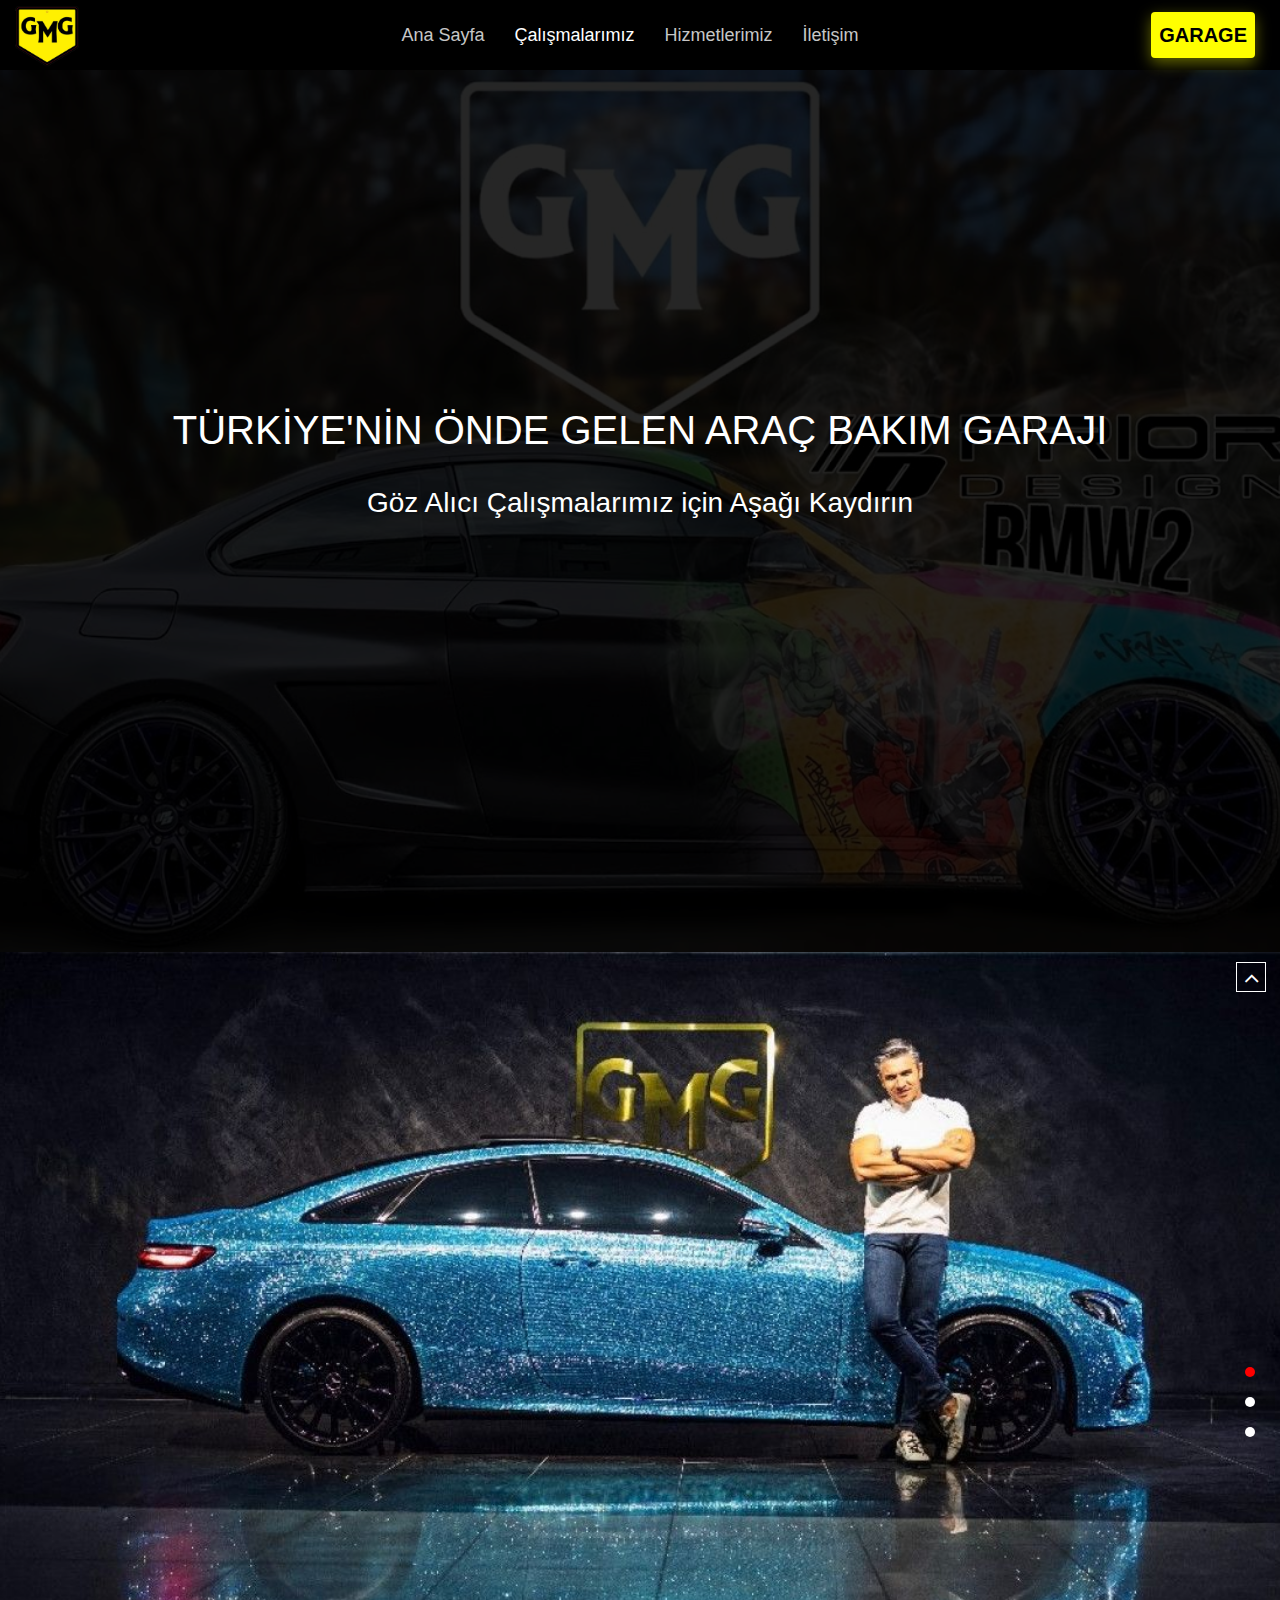
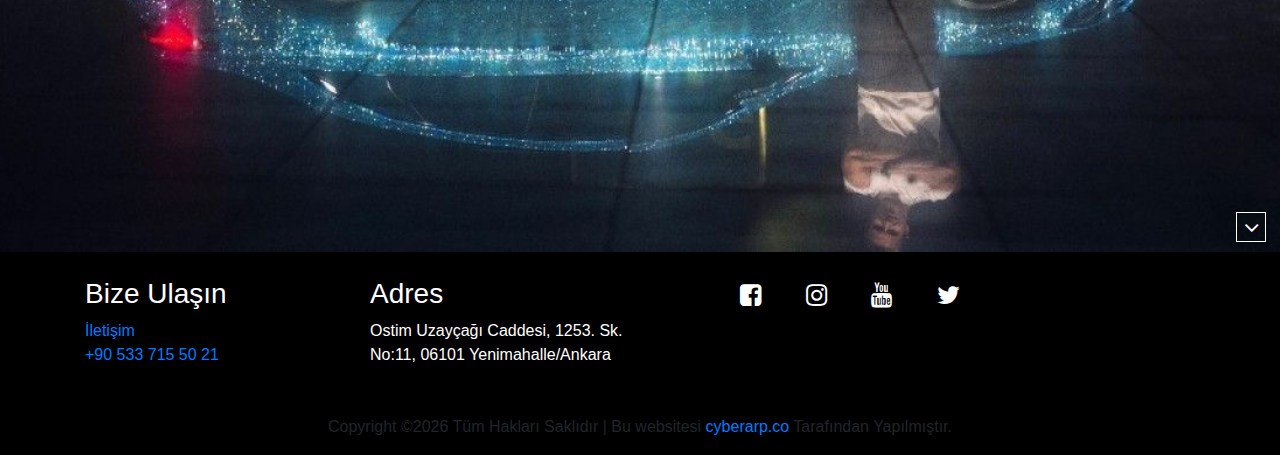
<file: calismalarimiz/index.html>
<!DOCTYPE html>
<html>

<head>
    <meta charset="UTF-8">
    <title>GMG GARAGE • Çalışmalarımız</title>
    <meta name="viewport" content="width=device-width, initial-scale=1.0">
    <meta name="description" content="GMG Garage Araç Kaplama,Cam Filmi ,Kaput Filmi, Body Kit,Boya Koruma ,,Özel Uygulamalar,Göçük Düzeltme,Jant Boyama Merkezidir." />
    <meta name="robots" content="works, follow, max-snippet:-1, max-image-preview:large, max-video-preview:-1" />
    <link rel="canonical" href="https://gmggarage.com/calismalarimiz/" />
    <meta property="og:locale" content="tr_TR" />
    <meta property="og:type" content="article" />
    <meta property="og:title" content="GMG Garage Araç Kaplama - Çalışmalarımız" />
    <meta property="og:description" content="GMG Garage Araç Kaplama,Cam Filmi ,Kaput Filmi, Body Kit,Boya Koruma ,,Özel Uygulamalar,Göçük Düzeltme,Jant Boyama Merkezidir" />
    <meta property="og:url" content="https://gmggarage.com/calismalarimiz/" />
    <meta property="og:site_name" content="GMG GARAGE • Türkiyenin Önde Genel Garajı" />
    <meta property="article:publisher" content="https://www.instagram.com/gmggarage/" />

    <link rel="icon" href="../assets/images/logo/logo.png" type="image/png">
    
    <link rel="stylesheet" type="text/css" href="../assets/css/frameworks/hamburger.css" />
    <link rel="stylesheet" type="text/css" href="../assets/css/frameworks/home.css" />
    
    <link rel="stylesheet" type="text/css" href="../assets/css/frameworks/bootstrap.min.css" />
    <link rel="stylesheet" type="text/css" href="../assets/css/font-awesome.min.css" />
    
    <link rel="stylesheet" type="text/css" href="../assets/css/style.css" />
    
    <script src="https://ajax.googleapis.com/ajax/libs/jquery/3.5.1/jquery.min.js"></script>
    <link rel="stylesheet" href="https://unpkg.com/aos@next/dist/aos.css" />
</head>
<body>
    <header>
        <div class="desktopNav">
            <div class="desktopLogo">
              <a href="/" > <img src="../assets/images/logo/logo.png" alt="GMG GARAGE LOGO" /></a>
            </div>
            <div class="desktopLinks">
                <a class="desktopLinks-deactive" href="/">Ana Sayfa</a>
                <a class="desktopLinks-active" href="/calismalarimiz/">Çalışmalarımız</a>
                <a class="desktopLinks-deactive" href="/hizmetlerimiz/">Hizmetlerimiz</a>
                <a class="desktopLinks-deactive" href="/iletisim/">İletişim</a>
            </div>
            <div class="desktopLab">
                <a href="/car/">GARAGE</a>
            </div>
        </div>

        <div class="mobileNav">
            <div class="mobileLogo">
                <a href="/" > <img src="../assets/images/logo/logo.png" alt="gmg garage logo" /></a>
            </div>
            <div clas="mobileHamburger">
                <div class="menu-btn">
                    <div class="menu-btn__burger"></div>
                </div>
            </div>
        </div>
    </header>
    <div id="Menu" class="mobileMenu">
        <a class="desktopLinks-deactive" href="/">Ana Sayfa</a>
        <a class="desktopLinks-active" href="/calismalarimiz/">Çalışmalarımız</a>
        <a class="desktopLinks-deactive" href="/hizmetlerimiz/">Hizmetlerimiz</a>
        <a class="desktopLinks-deactive" href="/iletisim/">İletişim</a>
        <a class="mobileLab" href="/car/">GARAGE</a>
    </div>
    <script>
        const $menuBtn = document.querySelector(".menu-btn");
        let isMenuOpen = false;
        $menuBtn.addEventListener("click", () => {
            if (!isMenuOpen) {
                $menuBtn.classList.add("open");
                document.getElementById("Menu").style.display = "flex";
            } else {
                $menuBtn.classList.remove("open");
                document.getElementById("Menu").style.display = "none";
            }
            isMenuOpen = !isMenuOpen;
        });
    </script>

<section class="main">
    <div class="heroImage">
        <!--Hero Image Start-->
        <img src="../assets/images/hero/works.jpg" alt="GMG GARAGE ARAÇ KAPLAMA" />
        <div class="heroText">
            <h1>TÜRKİYE'NİN ÖNDE GELEN ARAÇ BAKIM GARAJI</h1>
            <BR>
            <h3>Göz Alıcı Çalışmalarımız için Aşağı Kaydırın</h3>
        </div>
    </div>
    <!--Hero Image-->
    <div class="services">
        <div class="page-slider">
            <div class="prev-btn"><span class="fa fa-angle-up"></span></div>
            <div class="next-btn"><span class="fa fa-angle-down"></span></div>
            <div class="nav-dots">
              <div data-slide="1" class="nav-dot"> </div>
              <div data-slide="2" class="nav-dot"> </div>
              <div data-slide="3" class="nav-dot"> </div>
              
            </div>
            <div data-slide="1" class="panel">
              <div id="layer-1" class="trans-layer"></div>
              <section id="section-1" class="section">
                <div class="section-content">
                    <a href="https://www.youtube.com/watch?v=C6Ptu2qrWMw" target="_blank"><img src="/assets/images/services/first.jpg"></a>
                </div>
              </section>
            </div>
            <div data-slide="2" class="panel">
              <div id="layer-2" class="trans-layer"></div>
              <section id="section-2" class="section">
                <div class="section-content">
                  <a href="https://www.youtube.com/watch?v=KyS4HpCmbF8" target="_blank"><img src="/assets/images/services/second.jpg"></a>
                </div>
              </section>
            </div>
            <div data-slide="3" class="panel">
              <div id="layer-3" class="trans-layer"></div>
              <section id="section-3" class="section">
                <div class="section-content">
                    <a href="https://www.youtube.com/watch?v=T97Oi2IIU60&t=39s" target="_blank"><img src="/assets/images/services/third.jpg"></a>
                </div>
              </section>
            </div>
            
          </div>
    </div>
    <script>
        $('.page-slider').each(function() {
          var $slider =  $(this);
          var numberOfSlides = $slider.find('.panel').length;
          
          $slider.find('.panel:eq(0)').addClass('_active');
          $slider.find('.nav-dot:eq(0)').addClass('active');
          
          var $activeSlide = $slider.find('.panel._active');
          var $nextBtn = $slider.find('.next-btn');
          var $prevBtn = $slider.find('.prev-btn');
          
          $('.nav-dot').on('click', function() {
            var slideToGo = $(this).data('slide');
            goToSlide(slideToGo);
          });
          
          
          $slider.on('slide.changed', function() {
            console.log('slide changed !');
            $('.nav-dot').removeClass('active');
            var $activeDot = $('.nav-dot[data-slide="'+$('.panel._active').data('slide')+'"]');
            $activeDot.addClass('active');
          });
          
          $nextBtn.on('click', function(event) {
            nextSlide();
          });
          
          $prevBtn.on('click', function(event) {
            prevSlide();
          });
          
        
          function nextSlide() {
            $activeSlide = $slider.find('.panel._active');
            var $nextSlide = $activeSlide.next('.panel');
            $activeSlide.removeClass('_active');
            $nextSlide.addClass('_active');
            
            //$activeSlide = $nextSlide;
            
            var slideIndex = $slider.find('.panel._active').index('.panel');
            console.log(slideIndex);
            
            
            if(slideIndex >= numberOfSlides || slideIndex <= -1 ) {
              firstSlide();
              $slider.trigger('slide.changed');  
              
            }else {
              $slider.trigger('slide.changed');  
            }
            
          } 
          
        function prevSlide() {
            $activeSlide = $slider.find('.panel._active');
          
            var $prevSlide = $activeSlide.prev('.panel');
            //console.log($prevSlide);
            $activeSlide.removeClass('_active');
            $prevSlide.addClass('_active');
            //$activeSlide = $prevSlide;
            
            var slideIndex = $slider.find('.panel._active').index();
            console.log(slideIndex);
            
            
          
            if(typeof $prevSlide === 'undefined'|| $prevSlide === null || $prevSlide.length == -1 || slideIndex <= -1 ) {
              lastSlide();
              $slider.trigger('slide.changed');
            } else {
              $slider.trigger('slide.changed');  
            }
            
          } 
          
          function firstSlide() {
              $('.panel._active').removeClass('_active');
              $slider.find('.panel:eq(0)').addClass('_active');
              $activeSlide = $slider.find('.panel:eq(0)');
              
          }
          
            function lastSlide() {
              //console.log('last');
              $('.panel._active').removeClass('_active');
              $slider.find('.panel').eq(numberOfSlides-1).addClass('_active');
              //$activeSlide = $slider.find('.panel:eq(numberOfSlides)');
        
          }
          
          function goToSlide(slideToGo) {
              $('.panel._active').removeClass('_active');
              $slider.find('.panel').eq(slideToGo -1).addClass('_active');
              $activeSlide = $slider.find('.panel').eq(slideToGo -1).addClass('_active');
              $slider.trigger('slide.changed');  
          }
            
        });
        
        </script>
        
    </script>
    </section>

    <footer>
        <div class="footer_top">
            <div class="container">
                <div class="row">
                    <div class="col-xl-3 col-md-6 col-lg-3">
                        <div class="footer_widget">
                            <h3 class="footer_title">
                              Bize Ulaşın
                            </h3>
                            <p class="footer_text doanar mb-5"> <a class="first" href="#">İletişim</a> <br>
                                <a href="tel: +90 533 715 50 21">+90 533 715 50 21</a><br>
                               
                                
                               

                        </div>
                    </div>
                    <div class="col-xl-3 col-md-6 col-lg-3">
                        <div class="footer_widget">
                            <h3 class="footer_title">
                                Adres
                            </h3>
                            <p class="footer_text">Ostim Uzayçağı Caddesi, 1253. Sk. No:11, 06101 Yenimahalle/Ankara<br>
                                 <br>
                               
                            
                        </div>
                    </div>
                   
                    <div class="col-xl-4 col-md-6 col-lg-4">
                        <div class="socail_links">
                            <ul>
                                <li>
                                    <a href="https://tr-tr.facebook.com/gmggarage0">
                                        <i class="fa fa-facebook-square"></i>
                                    </a>
                                </li>
                                
                                <li>
                                    <a href="https://www.instagram.com/gmggarage/">
                                        <i class="fa fa-instagram"></i>
                                    </a>
                                </li>
                                <li>
                                    <a href="https://www.youtube.com/channel/UC47Od4fxMViiImi8tFz3CnQ">
                                        <i class="fa fa-youtube"></i>
                                    </a>
                                </li>
                                <li>
                                    <a href="https://twitter.com/arackaplama">
                                        <i class="fa fa-twitter"></i>
                                    </a>
                                </li>
                            </ul>
                        </div>
                    </div>
                    </div>
                </div>
            </div>
        </div>
        <div class="copy-right_text">
            <div class="container">
                <div class="footer_border"></div>
                <div class="row">
                    <div class="col-xl-12">
                        <p class="copy_right text-center">
                          
Copyright &copy;<script>document.write(new Date().getFullYear());</script> Tüm Hakları Saklıdır | Bu websitesi <a href="http://cyberarp.co">cyberarp.co</a> Tarafından Yapılmıştır.

                        </p>
                    </div>
                </div>
            </div>
        </div>
    </footer>
      <script src="https://unpkg.com/aos@next/dist/aos.js"></script>
     <script>
       AOS.init();
     </script>
</body>
</html>
</file>
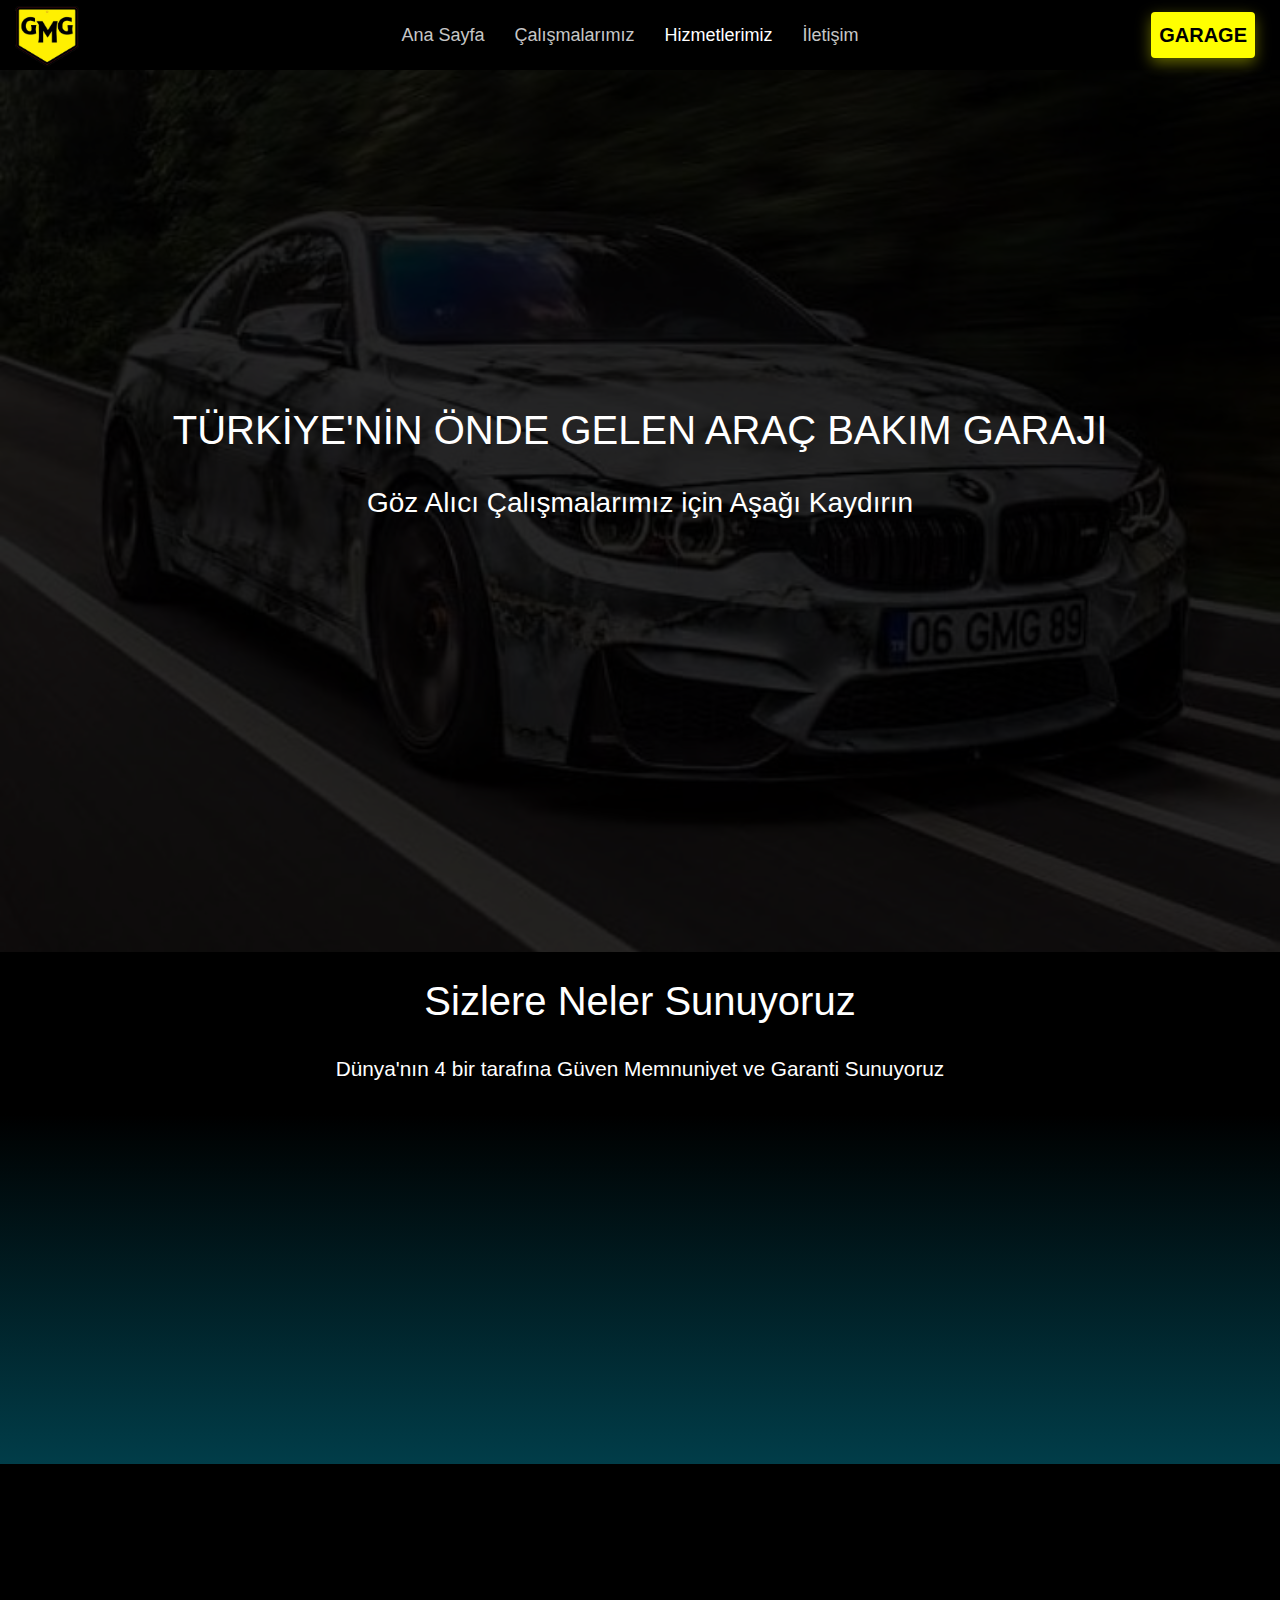
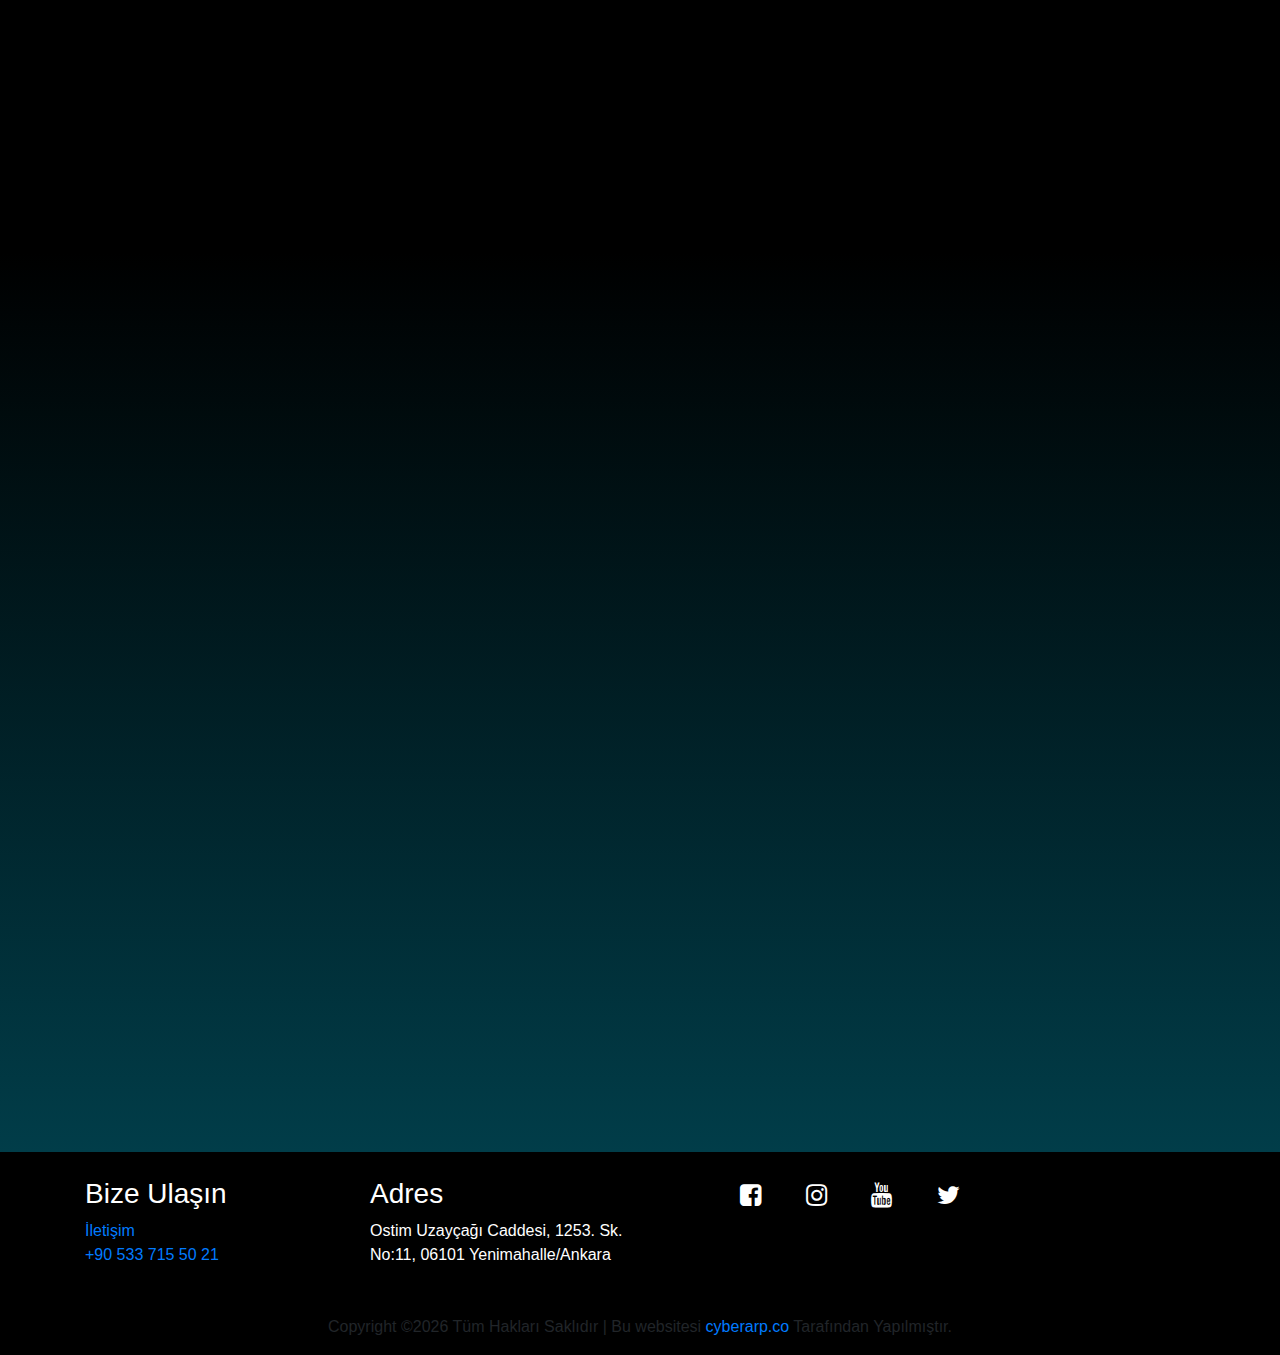
<file: hizmetlerimiz/index.html>
<!DOCTYPE html>
<html>

<head>
    <meta charset="UTF-8">
    <title>GMG GARAGE • Çalışmalarımız</title>
    <meta name="viewport" content="width=device-width, initial-scale=1.0">
    <meta name="description" content="GMG Garage Araç Kaplama,Cam Filmi ,Kaput Filmi, Body Kit,Boya Koruma ,,Özel Uygulamalar,Göçük Düzeltme,Jant Boyama Merkezidir." />
    <meta name="robots" content="works, follow, max-snippet:-1, max-image-preview:large, max-video-preview:-1" />
    <link rel="canonical" href="https://gmggarage.com/calismalarimiz/" />
    <meta property="og:locale" content="tr_TR" />
    <meta property="og:type" content="article" />
    <meta property="og:title" content="GMG Garage Araç Kaplama - Çalışmalarımız" />
    <meta property="og:description" content="GMG Garage Araç Kaplama,Cam Filmi ,Kaput Filmi, Body Kit,Boya Koruma ,,Özel Uygulamalar,Göçük Düzeltme,Jant Boyama Merkezidir" />
    <meta property="og:url" content="https://gmggarage.com/calismalarimiz/" />
    <meta property="og:site_name" content="GMG GARAGE • Türkiyenin Önde Genel Garajı" />
    <meta property="article:publisher" content="https://www.instagram.com/gmggarage/" />

    <link rel="icon" href="../assets/images/logo/logo.png" type="image/png">
    
    <link rel="stylesheet" type="text/css" href="../assets/css/frameworks/hamburger.css" />
    <link rel="stylesheet" type="text/css" href="../assets/css/frameworks/home.css" />
    
    <link rel="stylesheet" type="text/css" href="../assets/css/frameworks/bootstrap.min.css" />
    <link rel="stylesheet" type="text/css" href="../assets/css/font-awesome.min.css" />
    
    <link rel="stylesheet" type="text/css" href="../assets/css/style.css" />
    
    <script src="https://ajax.googleapis.com/ajax/libs/jquery/3.5.1/jquery.min.js"></script>
    <link rel="stylesheet" href="https://unpkg.com/aos@next/dist/aos.css" />

</head>
<body>
    <header>
        <div class="desktopNav">
            <div class="desktopLogo">
              <a href="/" > <img src="../assets/images/logo/logo.png" alt="GMG GARAGE LOGO" /></a>
            </div>
            <div class="desktopLinks">
                <a class="desktopLinks-deactive" href="/">Ana Sayfa</a>
                <a class="desktopLinks-deactive" href="/calismalarimiz/">Çalışmalarımız</a>
                <a class="desktopLinks-active" href="/hizmetlerimiz/">Hizmetlerimiz</a>
                <a class="desktopLinks-deactive" href="/iletisim/">İletişim</a>
            </div>
            <div class="desktopLab">
                <a href="/car/">GARAGE</a>
            </div>
        </div>

        <div class="mobileNav">
            <div class="mobileLogo">
                <a href="/" > <img src="../assets/images/logo/logo.png" alt="gmg garage logo" /></a>
            </div>
            <div clas="mobileHamburger">
                <div class="menu-btn">
                    <div class="menu-btn__burger"></div>
                </div>
            </div>
        </div>
    </header>
    <div id="Menu" class="mobileMenu">
        <a class="desktopLinks-deactive" href="/">Ana Sayfa</a>
        <a class="desktopLinks-deactive" href="/calismalarimiz/">Çalışmalarımız</a>
        <a class="desktopLinks-active" href="/hizmetlerimiz/">Hizmetlerimiz</a>
        <a class="desktopLinks-deactive" href="/iletisim/">İletişim</a>
        <a class="mobileLab" href="/car/">GARAGE</a>
    </div>
    <script>
        const $menuBtn = document.querySelector(".menu-btn");
        let isMenuOpen = false;
        $menuBtn.addEventListener("click", () => {
            if (!isMenuOpen) {
                $menuBtn.classList.add("open");
                document.getElementById("Menu").style.display = "flex";
            } else {
                $menuBtn.classList.remove("open");
                document.getElementById("Menu").style.display = "none";
            }
            isMenuOpen = !isMenuOpen;
        });
    </script>
<section class="main">
    <div class="heroImage">
        <!--Hero Image Start-->
        <img src="../assets/images/hero/services.jpg" alt="GMG GARAGE ARAÇ KAPLAMA" />
        <div class="heroText">
            <h1>TÜRKİYE'NİN ÖNDE GELEN ARAÇ BAKIM GARAJI</h1>
            <BR>
            <h3>Göz Alıcı Çalışmalarımız için Aşağı Kaydırın</h3>
        </div>
    </div>
    <div class="start">
        <h1 class="startHeading">Sizlere Neler Sunuyoruz</h1>
        <br>
        <h3 class="startSubHeading">Dünya'nın 4 bir tarafına Güven Memnuniyet ve Garanti Sunuyoruz</h3>
        <br>
        <div class="serviceFirst">
            <div class="firstLeft" data-aos="fade-right"  data-aos-duration="4000"  data-aos-delay="4000">
                <h1 class="firstHeading">Araç Kaplama</h1>
                <h4 class="firstSubHeading">Lorem ipsum dolor sit amet consectetur, adipisicing elit. Nobis quae vel dolorum perspiciatis impedit tempora, aperiam est repellat! Et, delectus. Modi expedita est itaque minima qui, officia sed animi, officiis vero nobis enim. Explicabo exercitationem, vel reiciendis porro assumenda eveniet iste iure at perspiciatis quae sit accusantium rem provident quam ratione ullam aliquam, nesciunt cupiditate saepe, nulla beatae sequi in? Non a incidunt laborum harum illum provident sapiente. Tenetur voluptatem ipsa magni temporibus ad alias! Quam nam fugit sequi quos!</h4>
             </div>
            <div class="firstRight" data-aos="fade-left"  data-aos-duration="4000"  data-aos-delay="4000">
            <img src="/assets/images/carImg/car.png" alt=""/>
            </div>
           
        </div>
    </div>
    <div class="seramik">
        <div class="serviceFirst" >
            <div class="secondRight" data-aos="fade-right"  data-aos-duration="4000"  data-aos-delay="0.1s">
                <img src="/assets/images/carImg/car2.png" alt=""/>
             </div>
            <div class="firstLeft"  data-aos="fade-left"  data-aos-duration="4000"  data-aos-delay="0.1s">
                <h1 class="firstHeading" data-aos="fade-left">Seramik Kaplama</h1>
                <h4 class="firstSubHeading" data-aos="fade-left">Lorem ipsum dolor sit amet consectetur, adipisicing elit. Nobis quae vel dolorum perspiciatis impedit tempora, aperiam est repellat! Et, delectus. Modi expedita est itaque minima qui, officia sed animi, officiis vero nobis enim. Explicabo exercitationem, vel reiciendis porro assumenda eveniet iste iure at perspiciatis quae sit accusantium rem provident quam ratione ullam aliquam, nesciunt cupiditate saepe, nulla beatae sequi in? Non a incidunt laborum harum illum provident sapiente. Tenetur voluptatem ipsa magni temporibus ad alias! Quam nam fugit sequi quos!</h4>
           
            </div>
           
        </div>
    </div>
</section>
<footer>
    <div class="footer_top">
        <div class="container">
            <div class="row">
                <div class="col-xl-3 col-md-6 col-lg-3">
                    <div class="footer_widget">
                        <h3 class="footer_title">
                          Bize Ulaşın
                        </h3>
                        <p class="footer_text doanar mb-5"> <a class="first" href="#">İletişim</a> <br>
                            <a href="tel: +90 533 715 50 21">+90 533 715 50 21</a><br>
                           
                            
                           

                    </div>
                </div>
                <div class="col-xl-3 col-md-6 col-lg-3">
                    <div class="footer_widget">
                        <h3 class="footer_title">
                            Adres
                        </h3>
                        <p class="footer_text">Ostim Uzayçağı Caddesi, 1253. Sk. No:11, 06101 Yenimahalle/Ankara<br>
                             <br>
                           
                        
                    </div>
                </div>
               
                <div class="col-xl-4 col-md-6 col-lg-4">
                    <div class="socail_links">
                        <ul>
                            <li>
                                <a href="https://tr-tr.facebook.com/gmggarage0">
                                    <i class="fa fa-facebook-square"></i>
                                </a>
                            </li>
                            
                            <li>
                                <a href="https://www.instagram.com/gmggarage/">
                                    <i class="fa fa-instagram"></i>
                                </a>
                            </li>
                            <li>
                                <a href="https://www.youtube.com/channel/UC47Od4fxMViiImi8tFz3CnQ">
                                    <i class="fa fa-youtube"></i>
                                </a>
                            </li>
                            <li>
                                <a href="https://twitter.com/arackaplama">
                                    <i class="fa fa-twitter"></i>
                                </a>
                            </li>
                        </ul>
                    </div>
                </div>
                </div>
            </div>
        </div>
    </div>
    <div class="copy-right_text">
        <div class="container">
            <div class="footer_border"></div>
            <div class="row">
                <div class="col-xl-12">
                    <p class="copy_right text-center">
                      
Copyright &copy;<script>document.write(new Date().getFullYear());</script> Tüm Hakları Saklıdır | Bu websitesi <a href="http://cyberarp.co">cyberarp.co</a> Tarafından Yapılmıştır.

                    </p>
                </div>
            </div>
        </div>
    </div>
</footer>
  <script src="https://unpkg.com/aos@next/dist/aos.js"></script>
     <script>
       AOS.init();
     </script>
</body>
</html>
</file>
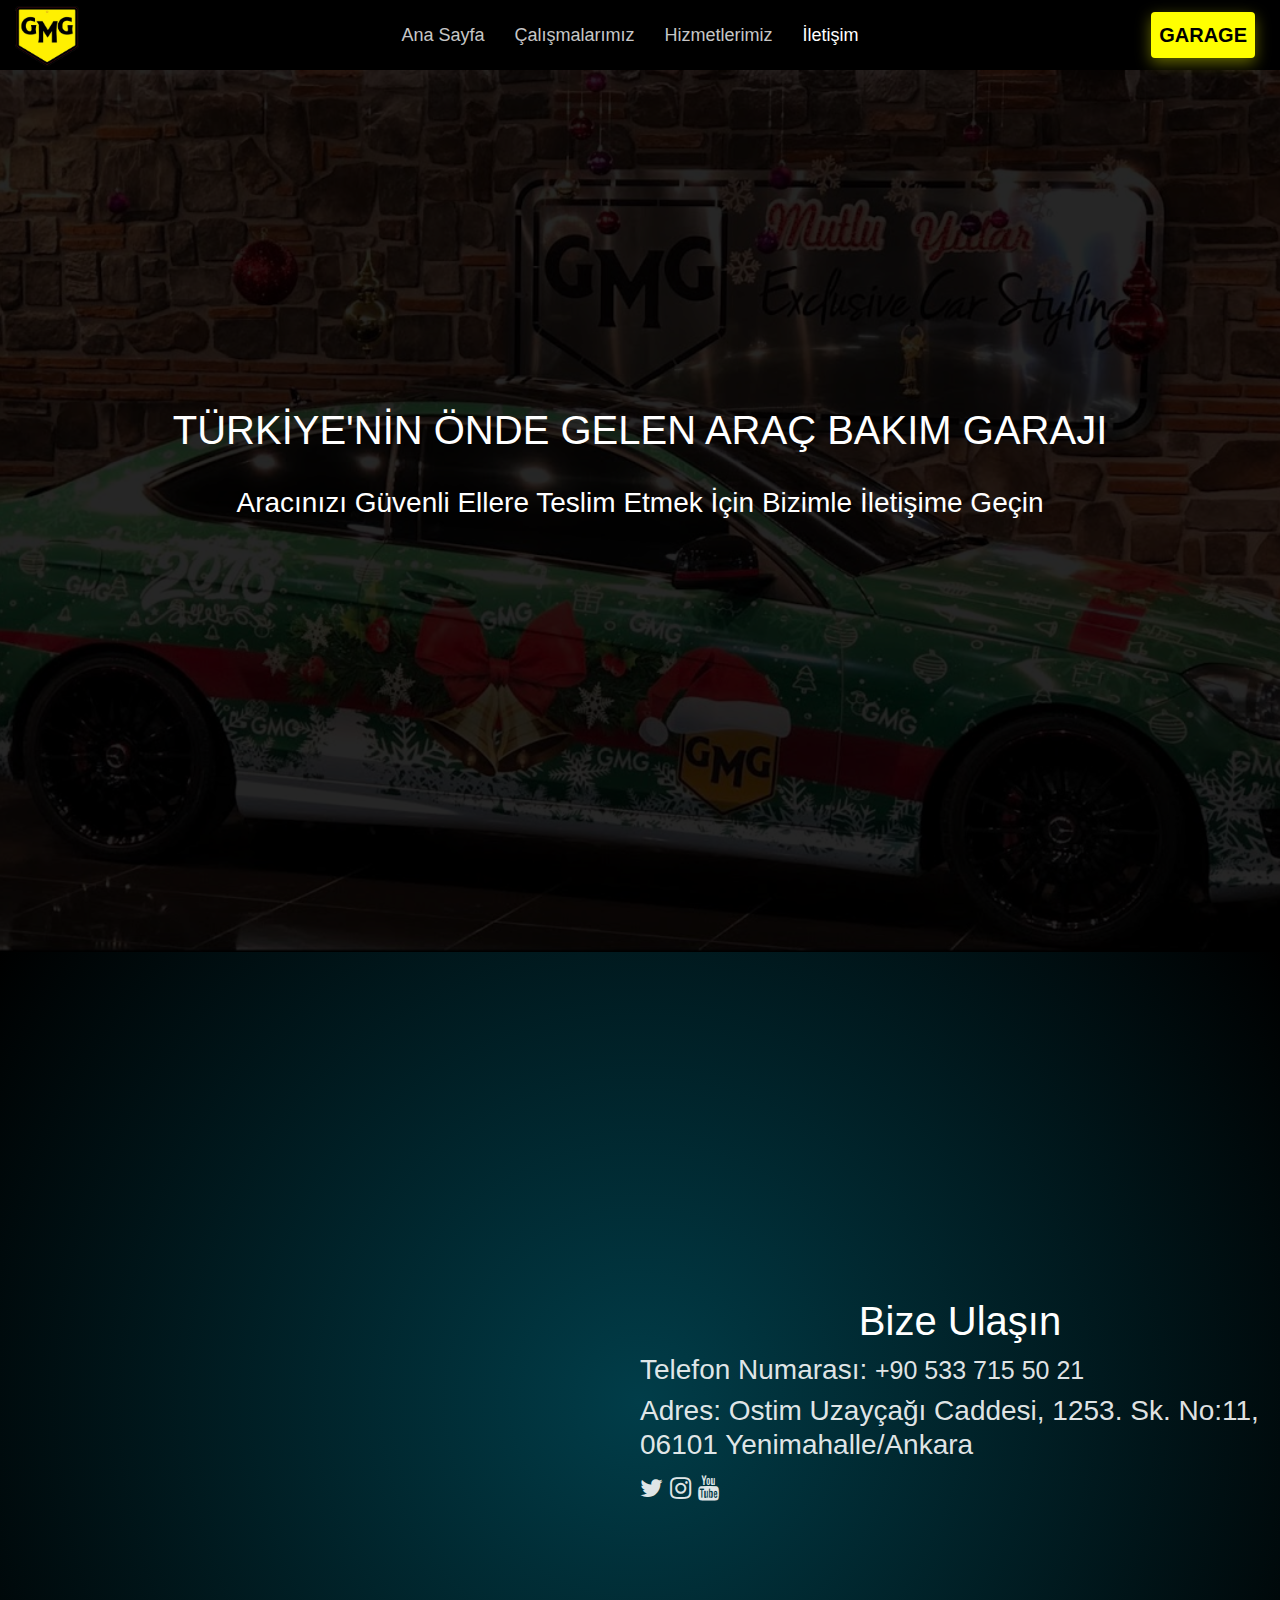
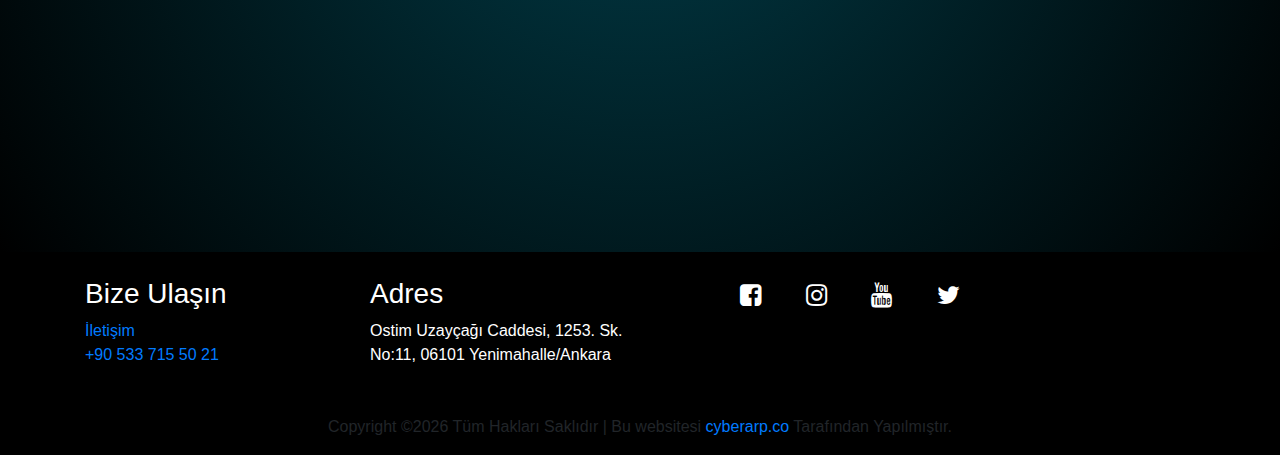
<file: iletisim/index.html>
<!DOCTYPE html>
<html>

<head>
    <meta charset="UTF-8">
    <title>GMG GARAGE • Çalışmalarımız</title>
    <meta name="viewport" content="width=device-width, initial-scale=1.0">
    <meta name="description" content="GMG Garage Araç Kaplama,Cam Filmi ,Kaput Filmi, Body Kit,Boya Koruma ,,Özel Uygulamalar,Göçük Düzeltme,Jant Boyama Merkezidir." />
    <meta name="robots" content="works, follow, max-snippet:-1, max-image-preview:large, max-video-preview:-1" />
    <link rel="canonical" href="https://gmggarage.com/calismalarimiz/" />
    <meta property="og:locale" content="tr_TR" />
    <meta property="og:type" content="article" />
    <meta property="og:title" content="GMG Garage Araç Kaplama - Çalışmalarımız" />
    <meta property="og:description" content="GMG Garage Araç Kaplama,Cam Filmi ,Kaput Filmi, Body Kit,Boya Koruma ,,Özel Uygulamalar,Göçük Düzeltme,Jant Boyama Merkezidir" />
    <meta property="og:url" content="https://gmggarage.com/calismalarimiz/" />
    <meta property="og:site_name" content="GMG GARAGE • Türkiyenin Önde Genel Garajı" />
    <meta property="article:publisher" content="https://www.instagram.com/gmggarage/" />

    <link rel="icon" href="../assets/images/logo/logo.png" type="image/png">
    
    <link rel="stylesheet" type="text/css" href="../assets/css/frameworks/hamburger.css" />
    <link rel="stylesheet" type="text/css" href="../assets/css/frameworks/home.css" />
    
    <link rel="stylesheet" type="text/css" href="../assets/css/frameworks/bootstrap.min.css" />
    <link rel="stylesheet" type="text/css" href="../assets/css/font-awesome.min.css" />
    
    <link rel="stylesheet" type="text/css" href="../assets/css/style.css" />
    
    <script src="https://ajax.googleapis.com/ajax/libs/jquery/3.5.1/jquery.min.js"></script>
    <link rel="stylesheet" href="https://unpkg.com/aos@next/dist/aos.css" />
    
</head>
<body>
    <header>
        <div class="desktopNav">
            <div class="desktopLogo">
              <a href="/" > <img src="../assets/images/logo/logo.png" alt="GMG GARAGE LOGO" /></a>
            </div>
            <div class="desktopLinks">
                <a class="desktopLinks-deactive" href="/">Ana Sayfa</a>
                <a class="desktopLinks-deactive" href="/calismalarimiz/">Çalışmalarımız</a>
                <a class="desktopLinks-deactive" href="/hizmetlerimiz/">Hizmetlerimiz</a>
                <a class="desktopLinks-active" href="/iletisim/">İletişim</a>
            </div>
            <div class="desktopLab">
                <a href="/car/">GARAGE</a>
            </div>
        </div>

        <div class="mobileNav">
            <div class="mobileLogo">
                <a href="/" > <img src="../assets/images/logo/logo.png" alt="gmg garage logo" /></a>
            </div>
            <div clas="mobileHamburger">
                <div class="menu-btn">
                    <div class="menu-btn__burger"></div>
                </div>
            </div>
        </div>
    </header>
    <div id="Menu" class="mobileMenu">
        <a class="desktopLinks-deactive" href="/">Ana Sayfa</a>
        <a class="desktopLinks-deactive" href="/calismalarimiz/">Çalışmalarımız</a>
        <a class="desktopLinks-deactive" href="/hizmetlerimiz/">Hizmetlerimiz</a>
        <a class="desktopLinks-active" href="/iletisim/">İletişim</a>
        <a class="mobileLab" href="/car/">GARAGE</a>
    </div>
    <script>
        const $menuBtn = document.querySelector(".menu-btn");
        let isMenuOpen = false;
        $menuBtn.addEventListener("click", () => {
            if (!isMenuOpen) {
                $menuBtn.classList.add("open");
                document.getElementById("Menu").style.display = "flex";
            } else {
                $menuBtn.classList.remove("open");
                document.getElementById("Menu").style.display = "none";
            }
            isMenuOpen = !isMenuOpen;
        });
    </script>

<section class="main">
    <div class="heroImage">
        <!--Hero Image Start-->
        <img src="../assets/images/hero/contact.jpg" alt="GMG GARAGE ARAÇ KAPLAMA" />
        <div class="heroText">
            <h1>TÜRKİYE'NİN ÖNDE GELEN ARAÇ BAKIM GARAJI</h1>
            <BR>
            <h3>Aracınızı Güvenli Ellere Teslim Etmek İçin Bizimle İletişime Geçin</h3>
        </div>
    </div>
    <div class="contact">
        <div class="map">
            <iframe src="https://www.google.com/maps/embed?pb=!1m18!1m12!1m3!1d97907.28318053475!2d32.68653434981956!3d39.927908679904434!2m3!1f0!2f0!3f0!3m2!1i1024!2i768!4f13.1!3m3!1m2!1s0x14d34999d6f0e77b%3A0x8132426aae511387!2sGMG%20Garage%20Ara%C3%A7%20Kaplama%20Merkezi!5e0!3m2!1str!2str!4v1610913078086!5m2!1str!2str" width="600" height="450" frameborder="0" style="border:0;" allowfullscreen="" aria-hidden="false" tabindex="0"></iframe>
        </div>
        <div class="contactDetails">
            <h1>Bize Ulaşın</h1>
            <div class="moreDetails">
                <h3>Telefon Numarası: <a href="tel: +90 533 715 50 21">+90 533 715 50 21</a></h3>
                <h3>Adres: Ostim Uzayçağı Caddesi, 1253. Sk. No:11, 06101 Yenimahalle/Ankara </h3>
                <a href="https://twitter.com/arackaplama">
                    <i class="fa fa-twitter"></i>
                </a>
                <a href="https://www.instagram.com/gmggarage/">
                    <i class="fa fa-instagram"></i>
                </a>
                <a href="https://www.youtube.com/channel/UC47Od4fxMViiImi8tFz3CnQ">
                    <i class="fa fa-youtube"></i>
                </a>
            </div>
        </div>
    </div>
</section>

<footer>
    <div class="footer_top">
        <div class="container">
            <div class="row">
                <div class="col-xl-3 col-md-6 col-lg-3">
                    <div class="footer_widget">
                        <h3 class="footer_title">
                          Bize Ulaşın
                        </h3>
                        <p class="footer_text doanar mb-5"> <a class="first" href="#">İletişim</a> <br>
                            <a href="tel: +90 533 715 50 21">+90 533 715 50 21</a><br>
                           
                            
                           

                    </div>
                </div>
                <div class="col-xl-3 col-md-6 col-lg-3">
                    <div class="footer_widget">
                        <h3 class="footer_title">
                            Adres
                        </h3>
                        <p class="footer_text">Ostim Uzayçağı Caddesi, 1253. Sk. No:11, 06101 Yenimahalle/Ankara<br>
                             <br>
                           
                        
                    </div>
                </div>
               
                <div class="col-xl-4 col-md-6 col-lg-4">
                    <div class="socail_links">
                        <ul>
                            <li>
                                <a href="https://tr-tr.facebook.com/gmggarage0">
                                    <i class="fa fa-facebook-square"></i>
                                </a>
                            </li>
                            
                            <li>
                                <a href="https://www.instagram.com/gmggarage/">
                                    <i class="fa fa-instagram"></i>
                                </a>
                            </li>
                            <li>
                                <a href="https://www.youtube.com/channel/UC47Od4fxMViiImi8tFz3CnQ">
                                    <i class="fa fa-youtube"></i>
                                </a>
                            </li>
                            <li>
                                <a href="https://twitter.com/arackaplama">
                                    <i class="fa fa-twitter"></i>
                                </a>
                            </li>
                        </ul>
                    </div>
                </div>
                </div>
            </div>
        </div>
    </div>
    <div class="copy-right_text">
        <div class="container">
            <div class="footer_border"></div>
            <div class="row">
                <div class="col-xl-12">
                    <p class="copy_right text-center">
                      
Copyright &copy;<script>document.write(new Date().getFullYear());</script> Tüm Hakları Saklıdır | Bu websitesi <a href="http://cyberarp.co">cyberarp.co</a> Tarafından Yapılmıştır.

                    </p>
                </div>
            </div>
        </div>
    </div>
</footer>
<script src="https://unpkg.com/aos@next/dist/aos.js"></script>
<script>
  AOS.init();
</script>
</body>

</html>
</file>
<file: assets/css/frameworks/hamburger.css>
.menu-btn {
  --box-shadow-color: rgb(180, 245, 3);
  width: 80px;
  height: 80px;
  position: relative;
margin-right: 25px;
  display: flex;
  justify-content: center;
  align-items: center;

  cursor: pointer;
  /* border: 5px solid #fff; */
  transition: all 0.5s ease-in-out;
}

.menu-btn__burger,
.menu-btn__burger::before,
.menu-btn__burger::after {
  width: 50px;
  height: 6px;

  border-radius: 5px;
  background-color: rgb(217, 255, 0);
  box-shadow: 0 2px 5px var(--box-shadow-color);

  transition: all 0.5s ease-in-out;
}
.menu-btn__burger::before,
.menu-btn__burger::after {
  content: "";
  position: absolute;
}
.menu-btn__burger::before {
  transform: translateY(-16px);
}
.menu-btn__burger::after {
  transform: translateY(16px);
}

/* ANIMATION */
.menu-btn.open .menu-btn__burger {
  transform: translateX(-50px);
  background-color: transparent;
  box-shadow: none;
}
.menu-btn.open .menu-btn__burger::before {
  transform: rotate(45deg) translate(35px, -35px);
}
.menu-btn.open .menu-btn__burger::after {
  transform: rotate(-45deg) translate(35px, 35px);
}
</file>
<file: assets/css/frameworks/home.css>
a {
    text-decoration: none;
  }
  
  .et-hero-tabs,
  .et-slide {
    display: flex;
    flex-direction: column;
    justify-content: center;
    align-items: center;
    height: 100vh;
    position: relative;
    background: linear-gradient(180deg, rgba(0,0,0,1) 0%, rgba(0,0,0,1) 0%, rgba(1,61,73,1) 0%, rgba(0,0,0,1) 100%);
    text-align: center;
    padding: 0 2em;
  }
  .et-hero-tabs h1,
  .et-slide h1 {
    font-size: 2rem;
    margin: 0;
    letter-spacing: 1rem;
    color: white
  }
  .et-hero-tabs h3,
  .et-slide h3 {
    font-size: 1rem;
    letter-spacing: 0.3rem;
    opacity: 0.6;
    color: white
  }
  
  .et-hero-tabs-container {
    display: flex;
    flex-direction: row;
    position: absolute;
    bottom: 0;
    width: 100%;
    height: 70px;
    box-shadow: 0 0 20px rgba(0, 0, 0, 0.1);
    background: linear-gradient(180deg, rgba(0,0,0,1) 0%, rgba(0,0,0,1) 0%, rgba(1,61,73,1) 0%, rgba(0,0,0,1) 100%);
    z-index: 10;
  }
  .et-hero-tabs-container--top {
    position: fixed;
    top: 0;
  }
  
  .et-hero-tab {
    display: flex;
    justify-content: center;
    align-items: center;
    flex: 1;
    color: rgb(255, 255, 255);
    letter-spacing: 0.1rem;
    transition: all 0.5s ease;
    font-size: 0.8rem;
  }
  .et-hero-tab:hover {
    color: white;
    background: rgba(255, 255, 255, 0.8);
    transition: all 0.5s ease;
  }
  
  .et-hero-tab-slider {
    position: absolute;
    bottom: 0;
    width: 0;
    height: 6px;
    background: #66B1F1;
    transition: left 0.3s ease;
  }
  
  @media (min-width: 800px) {
    .et-hero-tabs h1,
  .et-slide h1 {
      font-size: 3rem;
    }
    .et-hero-tabs h3,
  .et-slide h3 {
      font-size: 1rem;
    }
  
    .et-hero-tab {
      font-size: 1rem;
    }
  }
</file>
<file: assets/css/style.css>
*{
    margin:0;
}
html{
    margin:0;
    font-family: sans-serif;
    overflow-x: hidden;
}
hr{
  background: white;
}
body{
    background-color: black;
}
header{
    position: relative;
}
.desktopNav{
    height: 70px;
    width: 100vw;
    background-color: black;
    top:0;
    display: flex;
    align-items: center;
    justify-content: space-between;
}
.desktopNav .desktopLogo{
    margin-left:15px;
    display: flex;
    align-items: center;
}
.desktopNav .desktopLogo img{
    height: 65px;
    object-fit: contain;
}
.desktopNav .desktopLinks{
    display: flex;
    align-items: center;
    justify-content: space-around;
}
.desktopLinks-active{
    color:white;
}
.desktopLinks-deactive{
    color:rgba(255, 255, 255, 0.788);
}
.desktopNav .desktopLinks a{
    font-size: 18px;
    margin-left: 30px;
    text-decoration: none;
}
.desktopNav .desktopLinks a:hover{
    color:white;
}
.desktopNav .desktopLab{
    display: flex;
    align-items: center;
    margin-right: 25px;
    background-color: yellow;
    min-height: 25px;
    padding: 8px;
    transition: all 0.2s ease-in-out;
    border-radius: 4px;
    box-shadow: 0 5px 15px rgba(251, 255, 0, 0.4);
}
.desktopNav .desktopLab a{
    color: black;
    text-decoration: none;
    font-size: 20px;
    font-weight: 900;
}
.desktopNav .desktopLab:hover{
    box-shadow: 0 15px 15px rgba(251, 255, 0, 0.4);
}
@media screen and (max-width: 768px) {
    .desktopNav {
        display: none !important;
    }
}
.mobileNav{
    display: none;
}
@media screen and (max-width: 768px) {
    .mobileNav {
        height: 70px;
        width: 100vw;
        background-color: black;
        top:0;
        display: flex;
        align-items: center;
        justify-content: space-between;
    }
    .mobileLogo{
        display: flex;
        align-items: center;
    }
    .mobileLogo img{
        height: 65px;
        object-fit: contain;
        margin-left: 15px;
    }
    
}
.mobileMenu{
    position: relative;
    height: 90vh;
    width: 100vw;
    background-color: black;
    display: none;
    flex-direction: column;
    align-items: center;
    justify-content: center;
    transition: all 0.5s ease-in-out;
}
.mobileMenu a{
    text-decoration: none;
    font-size: 45px;
}
.mobileLab{
    display: flex;
    align-items: center;
    margin-top: 15px;
    background-color: yellow;
    min-height: 25px;
    padding: 8px;
    transition: all 0.2s ease-in-out;
    border-radius: 4px;
    box-shadow: 0 5px 15px rgba(251, 255, 0, 0.4);
    font-weight: bold;
    color: black;
}
.main{
    position: relative;
}
.heroImage{
    position: relative;
    text-align: center;
}
.heroImage img{
  height: 98vh;
  width: 100vw;
    object-fit: cover;
    opacity: 15%;
}
.heroText{
    width: 90vw;
    color:white;
    position: absolute;
    top: 45%;
    left: 50%;
    transform: translate(-50%, -50%);
}
.about{
    height: 100vh;
    width: auto;
    display: flex;
    justify-content: center;
    align-items: center;
    text-align: center;
}
@media screen and (max-width:768px){
    .about{
        flex-direction: column;
    }
}
.about .aboutLeft{
    display: flex;
    flex-direction: column;
    align-items: center;
    justify-content: center;
}
.aboutLeft img{
    width: 100%;
    object-fit: contain;
}
.aboutLeft{
    text-align: center;
    width: 50%;
    height: 100%;
}
.aboutRight{
    text-align: center;
    width: 50%;
    height: 100%;
    display: flex;
    flex-direction: column;
    align-items: center;
    justify-content: center;
}
@media screen and (max-width:768px){
    .aboutLeft{
        margin-top: 25px;
        width: 100%;
    }
    .aboutRight{
        width: 100%;
    }
}
.aboutLeft h1{
    color:white
}
.aboutRight h1, .aboutRight h3{
    color:white
}

/*footer*/


.footer-top {
    padding-top: 25px;
  }
  
  .footer .footer_top {
    padding-top: 34px;
    padding-bottom: 34px;
  }
  
  @media (max-width: 767px) {
    .footer .footer_top {
      padding-top: 30px;
      padding-bottom: 30px;
    }
  }
  
  @media (max-width: 767px) {
    .footer .footer_top .footer_widget {
      margin-bottom: 30px;
    }
  }
  
  @media (min-width: 768px) and (max-width: 991px) {
    .footer .footer_top .footer_widget {
      margin-bottom: 30px;
    }
  }
  

  .footer .footer_top .footer_widget .footer_title {
    font-size: 22px;
    font-weight: 400;
    color: #fff;
    text-transform: capitalize;
    margin-bottom: 40px;
  }
  .footer_title{
      color: white
  }
  .footer_text{
       color: white;
  }
  
  @media (max-width: 767px) {
    .footer .footer_top .footer_widget .footer_title {
      margin-bottom: 20px;
    }
  }
  
  .footer .footer_top .footer_widget p.footer_text {
    font-size: 16px;
    color: #B2B2B2;
    margin-bottom: 23px;
    font-weight: 400;
    line-height: 28px;
  }
  

  .footer .footer_top .footer_widget p.footer_text a.domain {
    color: #B2B2B2;
    font-weight: 400;
  }
  

  .footer .footer_top .footer_widget p.footer_text a.domain:hover {
    color: #BC9321;
    border-bottom: 1px solid #BC9321;
  }
  

  .footer .footer_top .footer_widget p.footer_text.doanar a {
    font-weight: 500;
    color: #B2B2B2;
  }
  

  .footer .footer_top .footer_widget p.footer_text.doanar a:hover {
    color: #BC9321;
    border-bottom: 1px solid #BC9321;
  }
  

  .footer .footer_top .footer_widget p.footer_text.doanar a.first {
    margin-bottom: 10px;
  }
  

  .footer .footer_top .footer_widget ul li a {
    font-size: 28px;
    color: #BABABA;
    line-height: 42px;
  }
  

  .footer .footer_top .footer_widget ul li a:hover {
    color: #BC9321;
  }
  

  .footer .footer_top .footer_widget .newsletter_form {
    position: relative;
    margin-bottom: 20px;
  }
  

  .footer .footer_top .footer_widget .newsletter_form input {
    width: 100%;
    height: 45px;
    background: #fff;
    padding-left: 20px;
    font-size: 16px;
    color: #000;
    border: none;
  }
  
  .footer .footer_top .footer_widget .newsletter_form input::placeholder {
    font-size: 16px;
    color: #919191;
  }

  .footer .footer_top .footer_widget .newsletter_form button {
    position: absolute;
    top: 0;
    right: 0;
    height: 100%;
    border: none;
    font-size: 14px;
    color: #fff;
    background: #bc2121;
    padding: 10px;
    padding: 0 22px;
    cursor: pointer;
  }
  

  .footer .footer_top .footer_widget .newsletter_text {
    font-size: 16px;
    color: #BABABA;
  }
  
 
  .footer .copy-right_text {
    padding-bottom: 30px;
  }
  

  .footer .copy-right_text .footer_border {
    border-top: 1px solid rgba(255, 255, 255, 0.2);
    padding-bottom: 30px;
  }
  

  .footer .copy-right_text .copy_right {
    font-size: 16px;
    color: #919191;
    margin-bottom: 0;
    font-weight: 400;
  }
  
  @media (max-width: 767px) {

    .footer .copy-right_text .copy_right {
      font-size: 14px;
    }
  }
  

  .footer .copy-right_text .copy_right a {
    color: #BC9321;
  }
  
  @media (max-width: 767px) {

    .footer .socail_links {
      margin-top: 30px;
    }
  }

  .footer .socail_links ul li {
    display: inline-block;
  }
  

  .footer .socail_links ul li a {
    color: #A8A7A0;
    margin: 0 10px;
    font-size: 15px;
  }
  

  .footer .socail_links ul li a:hover {
    color: #fff;
  }

  .footer_top{
      padding-top: 25px;
  }
  .socail_links ul{
     
      list-style: none;
      display: flex;
      flex-direction: row;
      justify-content: space-evenly;
  }
  .socail_links ul li a{
     color: white;
     font-size: 25px;
}
/*end footer*/
/*services page*/
.page-slider {
    position: relative;
    top: 0;
    width: 100vw;
    height: 100vh;
    max-width: 100%;
    max-height: 100%;
    background: deepskyblue;
    overflow: hidden;
  }
  
  .panel {
    position: absolute;
    width: 100%;
    height: 100%;
    top: 0;
    left: 0;
    bottom: 0;
    right: 0;
    margin: auto;
  }
  
  .panel._active { z-index: 10; }
  
  .trans-layer, .section {
    position: absolute;
    width: 100%;
    height: 100%;
    top: 0;
    left: 0;
    bottom: 0;
    right: 0;
  }
  
  .trans-layer {
    background: #000;
    transform: translateY(-100%) skew(0) rotate(0) scale(2);
    border-radius: 50%;
    transition: all 500ms ease-in-out;
    transition-delay: 500ms;
  }
  
  ._active .trans-layer {
    transform: translateY(0) skew(0) rotate(0) scale(2);
    transition-delay: 0ms;
  }
  
  .section {
    transform: translateY(100%);
    transition: all 500ms ease-in-out;
    transition-delay: 0ms;
    background: #343434;
  }
  
  ._active .section {
    transform: translateY(0);
    transition-delay: 500ms;
  }
  
  .section-content {
    display: flex;
    flex-flow: column;
    width: 100%;
    height: 100%;
    justify-content: center;
    align-items: center;
    color: #fff;
    font-family: arial;
    text-transform: uppercase;
    opacity: 0;
    transform: translateY(30px);
    transition: all 500ms ease;
    transition-delay: 0s;
  }
  
  ._active .section-content {
    opacity: 1;
    transform: translateY(0px);
    transition-delay: 1000ms;
  }
  .section-content img{
      height: 100vh;
      width: 100vw;
      object-fit: cover;
      cursor: pointer;
  }
  .nav-dots {
    position: absolute;
    top: 50%;
    right: 10px;
    transform: translateY(-50%);
    z-index: 20;
    width: 40px;
  }
  
  .nav-dot {
    width: 10px;
    height: 10px;
    margin: 20px auto;
    border-radius: 50%;
    background: #fff;
    cursor: pointer;
    transition: all 300ms ease-out;
  }
  
  .nav-dot.active { background: red; }
  
  .next-btn, .prev-btn {
    width: 30px;
    height: 30px;
    position: absolute;
    z-index: 20;
    border: 1px solid #fff;
    color: #fff;
    line-height: 30px;
    text-align: center;
    font-size: 24px;
    cursor: pointer;
  }
  
  .next-btn {
    bottom: 10px;
    right: 14px;
  }
  
  .prev-btn {
    top: 10px;
    right: 14px;
  }
/*hizmetler sayfası*/
.start{
  min-height: 100vh ;
  display: flex;
  flex-direction: column;
}
.startHeading{
  width: 100%;
  text-align: center;
  color:white;
  margin-top:25px;
}
.startSubHeading{
  width: 100%;
  text-align: center;
  color: white;
  font-size: 1.3em;
}
.firstLeft{
  height: 100%;
  width: 50%;
  text-align: center;
  justify-content: center;
  display: flex;
  flex-direction: column;

}
@media screen and (max-width:768px){
  .firstLeft{
   width: 100%; 
   margin-top: 25px;
  }
}
.firstRight img{
    height: 350px;
    object-fit: contain;
}
.firstHeading{
  color:white;
}
.serviceFirst{
  display: flex;
  justify-content: space-around;
  height: 100%;
  align-items: center;
  background: linear-gradient(0deg, rgba(0,0,0,1) 0%, rgba(0,0,0,1) 0%, rgba(1,61,73,1) 0%, rgba(0,0,0,1) 100%);
}
@media screen and (max-width:768px){
  .serviceFirst{
   flex-direction: column; 
  }
}
.firstSubHeading{
  color:rgba(255, 255, 255, 0.877);
  font-size: 18px;
  text-align: left;
}
@media screen and (max-width:768px){
  .firstSubHeading{
   text-align: center; 
  }
}

.seramik{
  position: relative;
  height: 100vh;
}
@media screen and (max-width:768px){
  .secondRight{
   order:2;
  }
}
/*hizmet sayfası son*/
/* iletişim sayfası */
.contact{
  min-height: 100vh;
  background: radial-gradient(circle, rgba(0,0,0,1) 0%, rgba(0,0,0,1) 0%, rgba(1,61,73,1) 0%, rgba(0,0,0,1) 100%);
  display: flex;
  position: relative;
  align-items: center;
}
.map{
  height: 100%;
  width: 50%;
  display: flex;
  align-items: center;
  justify-content: center;
}
.contactDetails{
  height: 100%;
  width: 50%;
  display: flex;
  align-items: center;
  justify-content: center;
  flex-direction: column;
}
.contactDetails h1{
  color: white
}
.moreDetails h3{
  color: rgba(255, 255, 255, 0.89);
}
.moreDetails a{
  color: rgba(255, 255, 255, 0.89);
  font-size: 25px;
}
@media screen and (max-width:1202px){
  .contact{
    padding-top: 35px;
    flex-direction: column;
    align-items: center;
  }
  .contactDetails{
    width: 75%;
  }
}
/* iletişim sayfasın sonu */
</file>
